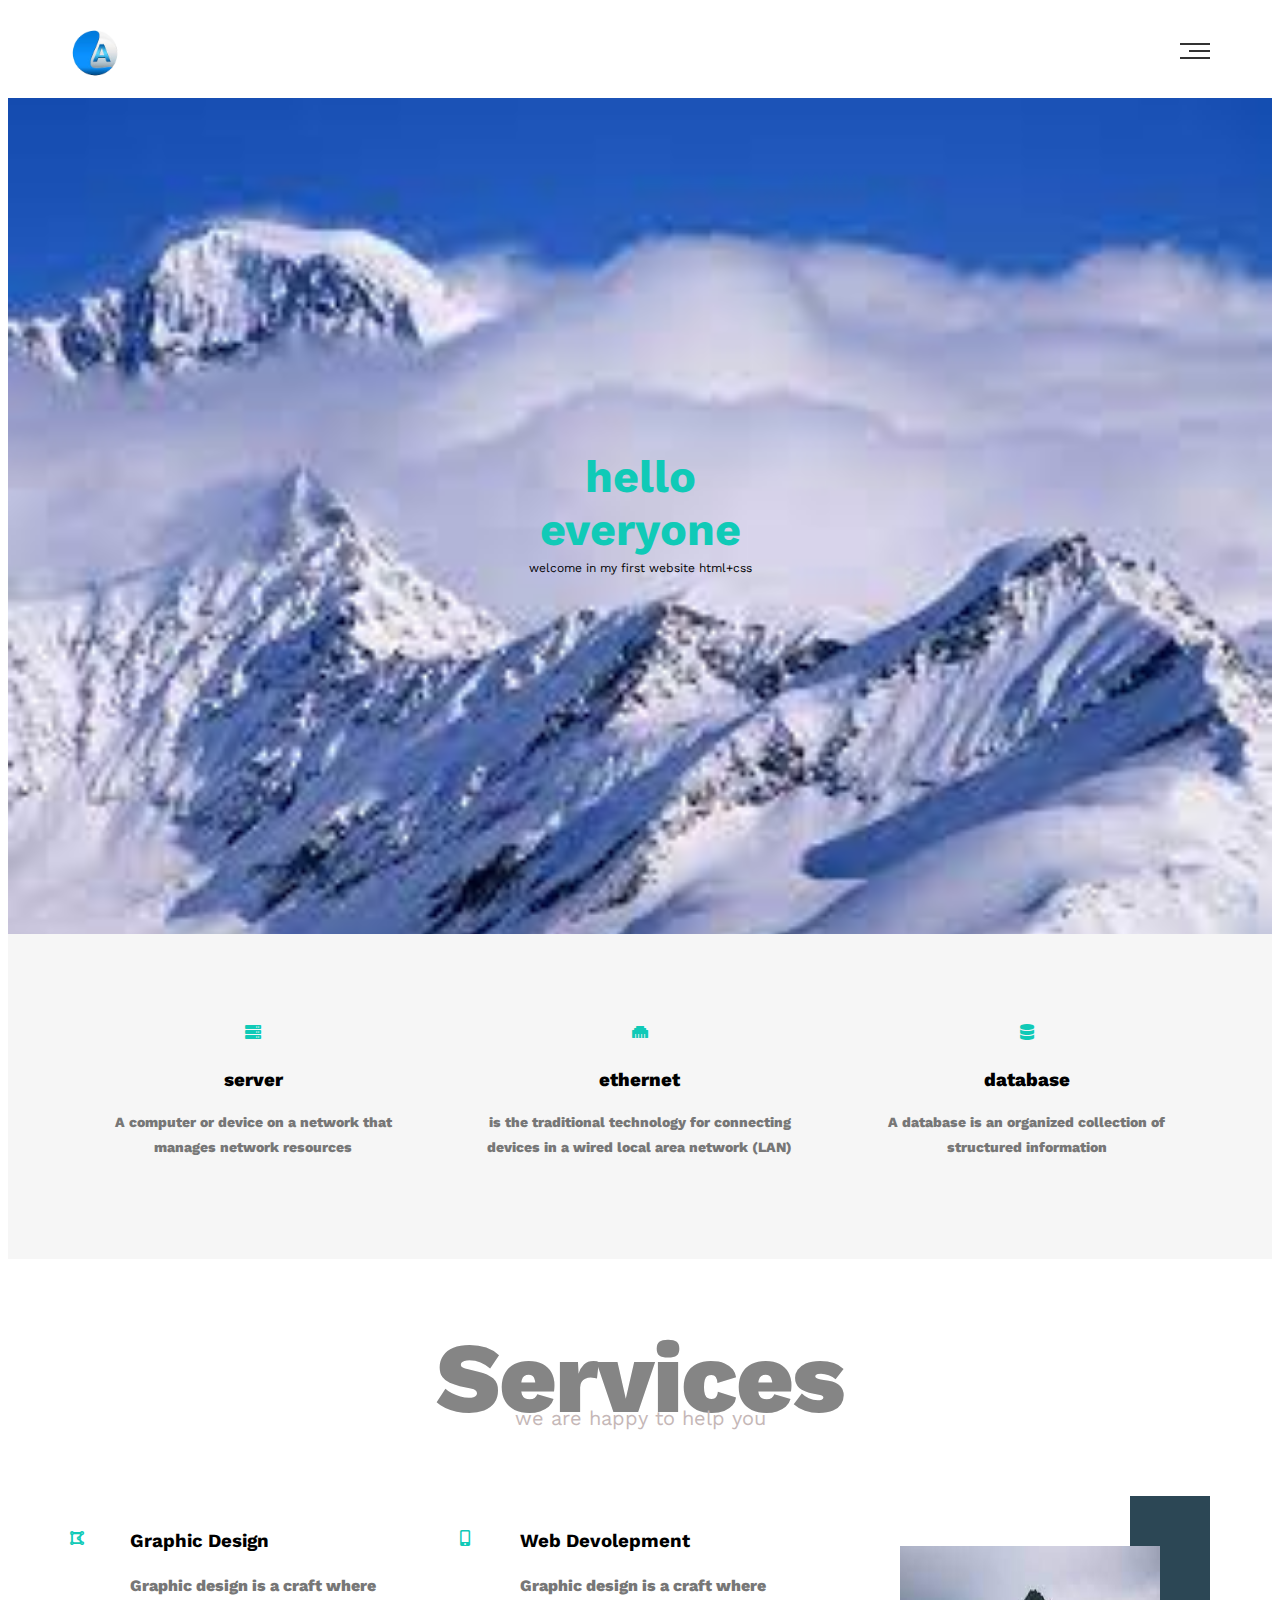
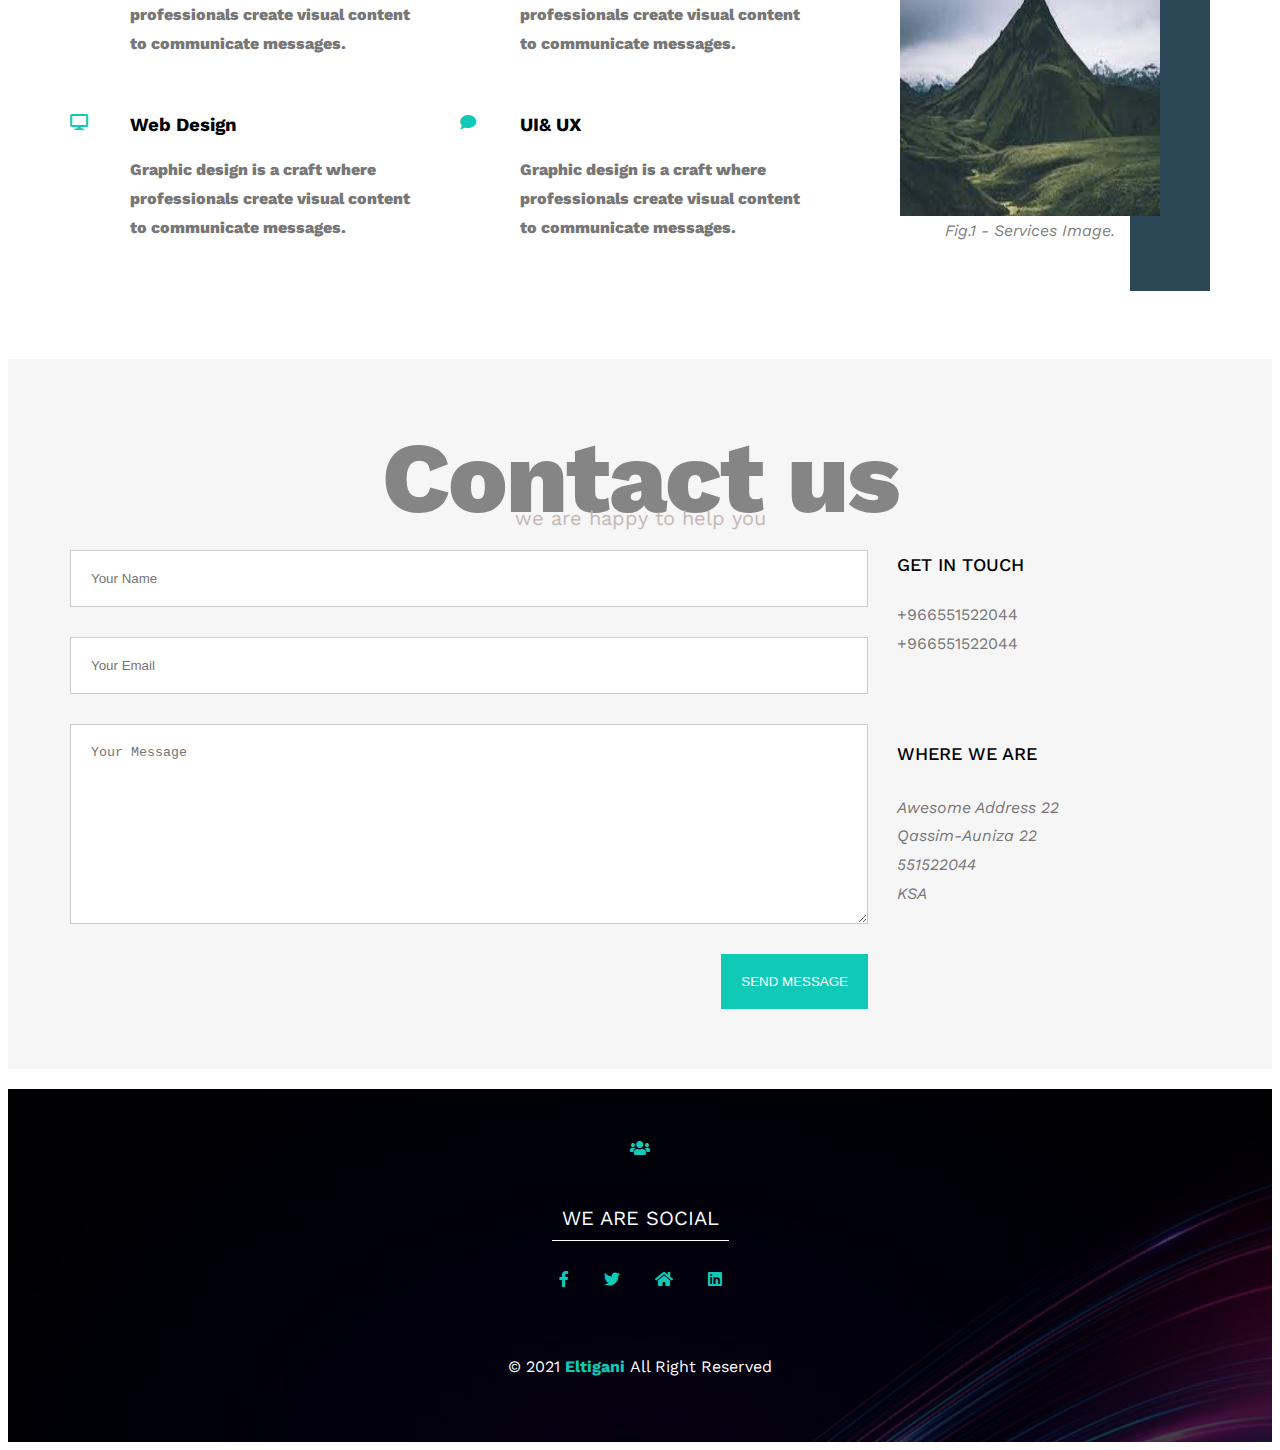
<file: index.html>
<!DOCTYPE html>
    <html lang="en">
      <head>
        <meta charset="utf-8" />
        <meta http-equiv="x-UA-Comppatible" content="IE=edge" />
        <meta name="viewport" content="width=device-width, initial-scale=1.0" />
        <title>personal blog website</title>
        <!-- Main design CSS file-->
        <link rel="stylesheet" href="css/style.css" />
        <!-- font awesome-->
        <link rel="stylesheet" href="css/all.min.css" />
        <!--google fonts-->
        <link rel="preconnect" href="https://fonts.googleapis.com">
        <link rel="preconnect" href="https://fonts.gstatic.com" crossorigin>
        <link href="https://fonts.googleapis.com/css2?family=Work+Sans:ital,wght@0,200;0,300;0,400;0,500;0,600;0,700;0,800;1,200;1,300;1,400;1,500;1,600;1,700&display=swap" rel="stylesheet">
      </head>
      <body>
        <!-- start header-->
        <header class="head">
          <div class="contianer">
            <img class="logo" src="image/logo.png" alt="header_logo" />
            <!--<h3>Deign</h3>-->
            <div class="links">
              <span class="icon">
                <span></span>
                <span></span>
                <span></span>
              </span>
              <ul>
                <li><a href="#info">information</a></li>
                <li><a href="#serveces">serveces</a></li>
                <li><a href="#contact us">contact</a></li>
                <li><a href="blog.html">blog page</a></li>
              </ul>

            </div>
          </div>
        </header> 
         <!--start landing section-->
         <div class="landing">
          <div class="intro_text">
            <h1> hello everyone</h1>
            <p>welcome in my first website html+css</p>

          </div>
        </div>
        <!--end landing section-->

        <!-- Start information-->
        <section class="information" id="info">
         <div class="contianer">
          <div class="info">
            <i class="fas fa-server"></i>
            <h3>server    <h3>
            <p>A computer or device on a network that manages network resources</p>
          </div>
          <div class="info">
            <i class="fas fa-ethernet"></i>
            
            <h3>ethernet<h3>
            <p>is the traditional technology for connecting devices in a wired local area network (LAN)</p>
          </div>
          <div class="info">
          <i class="fas fa-database"></i>
          <h3>database<h3>
          <p>A database is an organized collection of structured information</p>
          </div>
         </div>
        </section>
        <!--End information-->
        <!-- Start Services-->
        <section class="services" id="serveces">
          <div class="contianer">
            <h2 class="special-heading">Services</h2>
            <P>we are happy to help you</P>
            <div class="service-content">
              <div class="col">
                <!--start service -->
                <div class="serv">
                  <i class="fas fa-draw-polygon"></i>
                  <div class="text">
                    <h3>Graphic Design</h3>
                    <p>Graphic design is a craft where professionals create visual content to communicate messages.</p>
                  </div>
                </div>
                <div class="serv">
                  <i class="fas fa-desktop"></i>
                  <div class="text">
                    <h3>Web Design</h3>
                    <p>Graphic design is a craft where professionals create visual content to communicate messages.</p>
                  </div>
                </div>
                <!--end service -->
              </div>
              <div class="col">
                <!--start service -->
                <div class="serv">
                  <i class="fas fa-mobile-alt"></i>
                  <div class="text">
                    <h3>Web Devolepment</h3>
                    <p>Graphic design is a craft where professionals create visual content to communicate messages.</p>
                  </div>
                </div>
                <div class="serv">
                  <i class="fas fa-comment"></i>
                  <div class="text">
                    <h3>UI& UX</h3>
                    <p>Graphic design is a craft where professionals create visual content to communicate messages.</p>
                  </div>
                </div>
                <!--end service -->
              </div>
              <div class="col">
                <div class="imag imag-colum">
                  <figure>
                    <img src="image/land.jpg" alt="" />
                    <figcaption>Fig.1 - Services Image.</figcaption>
                  </figure>
                </div>
              </div>
            </div>
          </div>
        </section>
        <!-- End Services-->
        <!-- Start Contact us-->
        <section class="contact" id="contact us">
          <div class="contianer">
            <h3 class="special-heading">Contact us</h3>
            <P>we are happy to help you</P>
            <div class="content">
              <form action="">
                <input class="main-input" type="text" name="name" placeholder="Your Name">
                <input class="main-input" type="email" name="email" placeholder="Your Email">
                <textarea class="main-input" name="message" placeholder="Your Message"></textarea>
                <input type="submit" value="Send Message" />

              </form>
              <div class="infor">
                <h4>Get In Touch</h4>
                <span class="phone">+966551522044</span>
                <span class="phone">+966551522044</span>
                <h4> Where We are</h4>
                <address>
                  Awesome Address 22<br /> Qassim-Auniza 22<br />551522044 <br />KSA
                </address>

              </div>
            <div>
          </div>
        </section>
        <!--End Contact Us-->
        <!--SStart Footer-->
        <footer class="foot">
          <div class="contianer">
            <i id="media" class="fas fa-users"></i>
            <p> We Are Social</p>
            <div class="social-icons">
              <i class="fab fa-facebook-f"></i>
              <i class="fab fa-twitter"></i>
              <i class="fas fa-home"></i>
              <i class="fab fa-linkedin"></i>
            </div>
            <p class="copyright">&copy; 2021 <span> Eltigani </span> All Right Reserved</p>

          </div>
        </footer>
        <!--End Footer-->
      </body>

        
    </html>
</file>
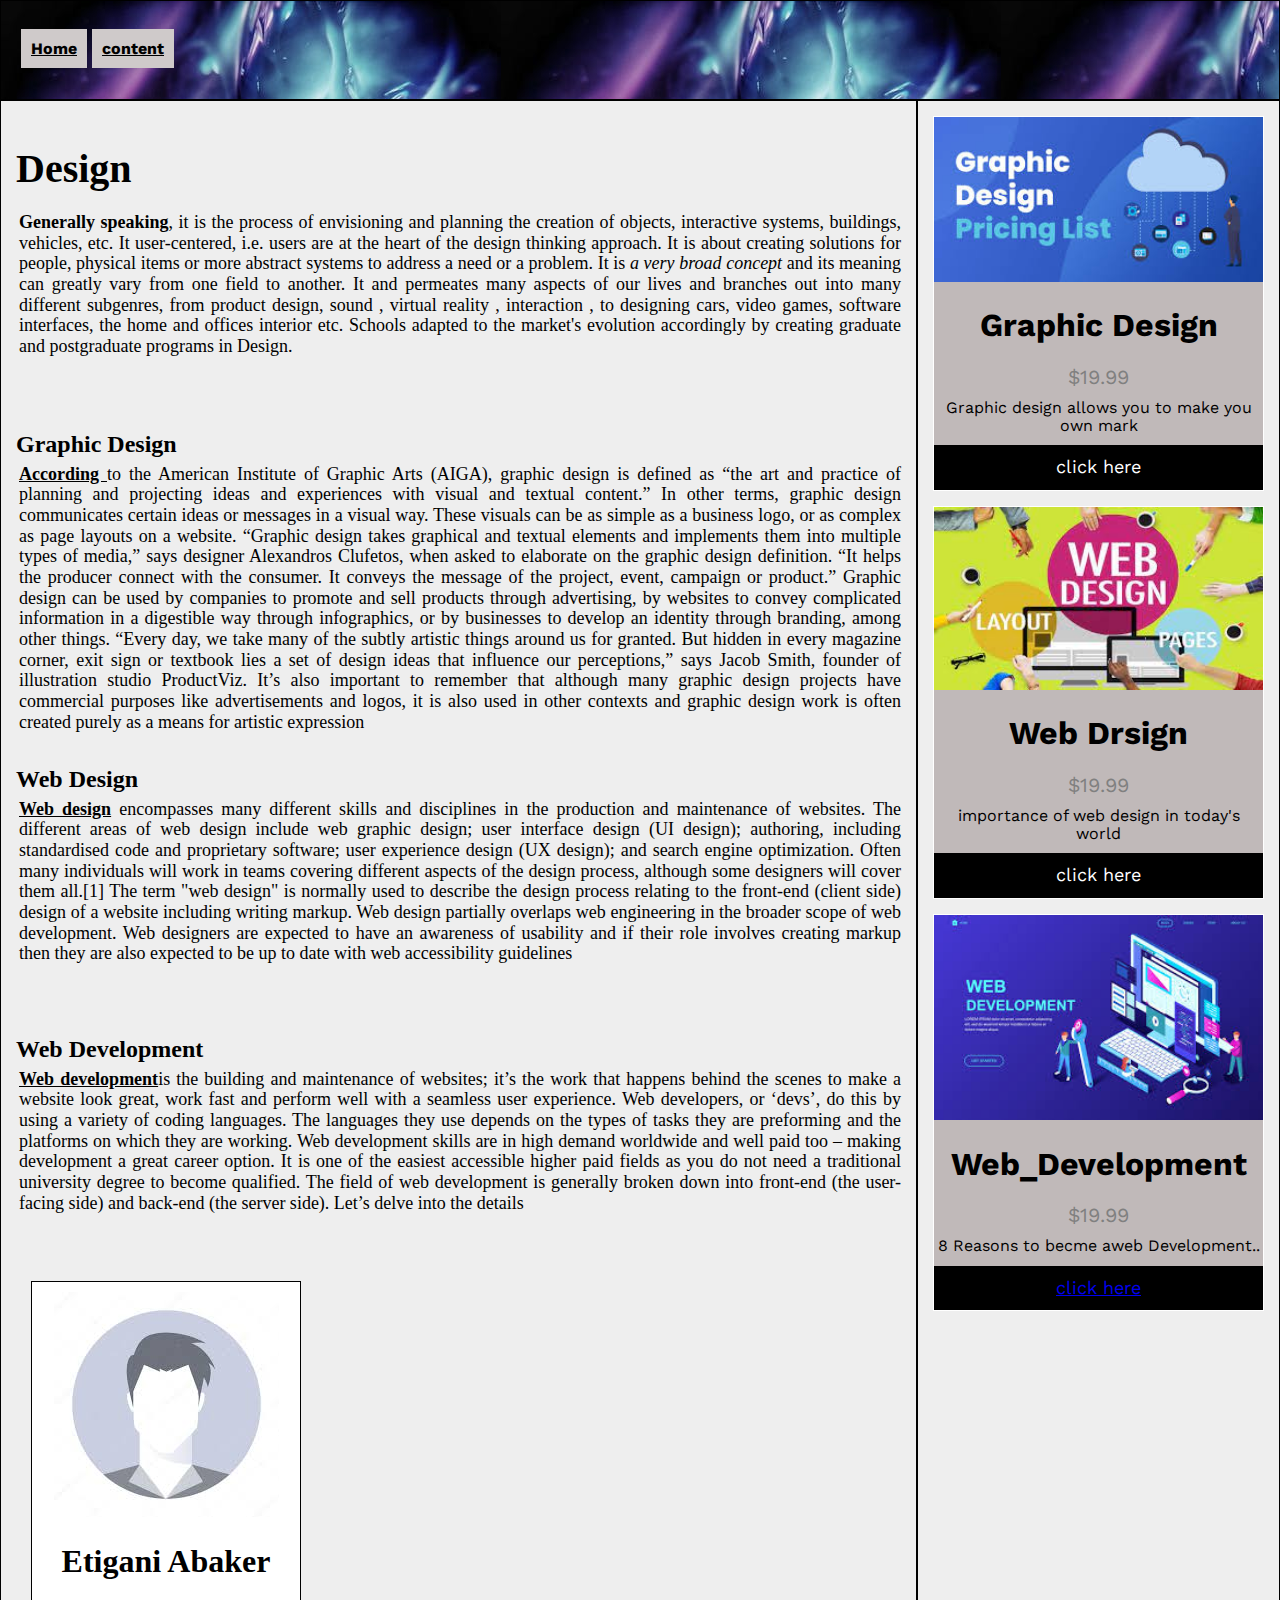
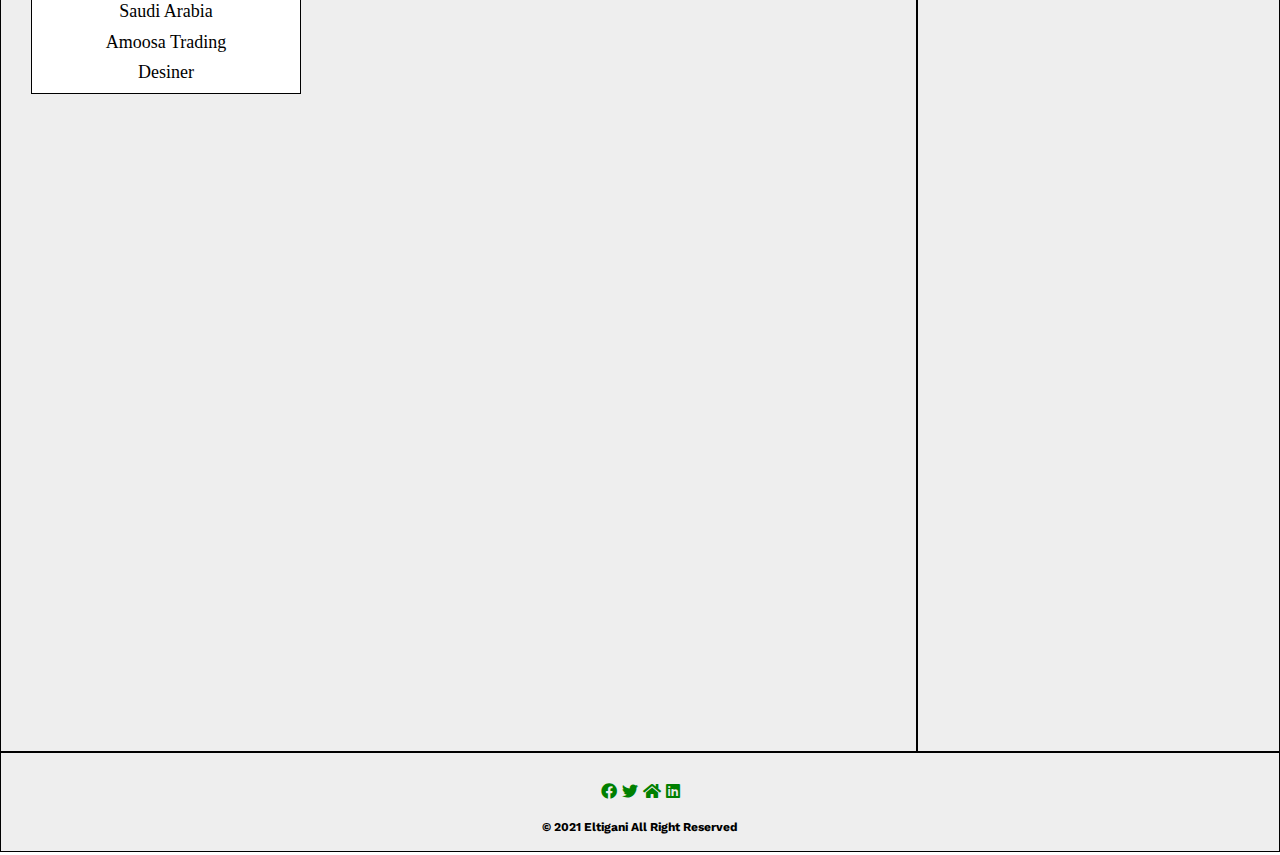
<file: blog.html>
<!DOCTYPE html>
<html lang="en">
<head>
    <meta charset="UTF-8">
    <meta http-equiv="X-UA-Compatible" content="IE=edge">
    <meta name="viewport" content="width=device-width, initial-scale=1.0">
    <title>Blog Page</title>
    <link rel="stylesheet" href="css/design.css" />
    <link rel="stylesheet" href="css/normalize.css" />
        <!-- font awesome-->
        <link rel="stylesheet" href="css/all.min.css" />
        <!--google fonts-->
        <link rel="preconnect" href="https://fonts.googleapis.com">
        <link rel="preconnect" href="https://fonts.gstatic.com" crossorigin>
        <link href="https://fonts.googleapis.com/css2?family=Work+Sans:ital,wght@0,200;0,300;0,400;0,500;0,600;0,700;0,800;1,200;1,300;1,400;1,500;1,600;1,700&display=swap" rel="stylesheet">
</head>
<body>
    <div class="contianer">
        <div class="header box">
            <ul>
                <li><a href="index.html">Home</a></li>
                <li><a href="#content">content</a></li>
            </ul>
        </div>
        <section class="content box">
          <div class="contianer">
            <div class="Dsin">
              <h2> Design</h2>
              <blockquote>
                 <p><b>Generally speaking</b>, it is the process of envisioning and planning the creation of objects, interactive systems, buildings, vehicles, etc. It user-centered, i.e. users are at the heart of the design thinking approach. It is about creating solutions for people, physical items or more abstract systems to address a need or a problem. 
                 It is <em>a very broad concept</em> and its meaning can greatly vary from one field to another. It and permeates many aspects of our lives and branches out into many different subgenres, from product design, sound , virtual reality , interaction , to designing cars, video games, software interfaces, the home and offices interior etc. Schools adapted to the market's evolution accordingly by creating graduate and postgraduate programs in Design.
                 </p>
              </blockquote>
            </div>
            <div class=" graph">
              <h2>Graphic Design</h2>
              <blockquote>
                 <p><b><u>According </u></b> to the American Institute of Graphic Arts (AIGA), graphic design is defined as “the art and practice of planning and projecting ideas and experiences with visual and textual content.” In other terms, graphic design communicates certain ideas or messages in a visual way. These visuals can be as simple as a business logo, or as complex as page layouts on a website.

                 “Graphic design takes graphical and textual elements and implements them into multiple types of media,” says designer Alexandros Clufetos, when asked to elaborate on the graphic design definition. “It helps the producer connect with the consumer. It conveys the message of the project, event, campaign or product.”
              
                 Graphic design can be used by companies to promote and sell products through advertising, by websites to convey complicated information in a digestible way through infographics, or by businesses to develop an identity through branding, among other things.
              
                 “Every day, we take many of the subtly artistic things around us for granted. But hidden in every magazine corner, exit sign or textbook lies a set of design ideas that influence our perceptions,” says Jacob Smith, founder of illustration studio ProductViz.
              
                 It’s also important to remember that although many graphic design projects have commercial purposes like advertisements and logos, it is also used in other contexts and graphic design work is often created purely as a means for artistic expression
                 </p>
              </blockquote>
            </div>
           <div class=" Web_Design">
              <h2>Web Design</h2>
              <blockquote>
                 <p><b><u>Web design</u> </b> encompasses many different skills and disciplines in the production and maintenance of websites. The different areas of web design include web graphic design; user interface design (UI design); authoring, including standardised code and proprietary software; user experience design (UX design); and search engine optimization. Often many individuals will work in teams covering different aspects of the design process, although some designers will cover them all.[1] The term "web design" is normally used to describe the design process relating to the front-end (client side) design of a website including writing markup. Web design partially overlaps web engineering in the broader scope of web development. Web designers are expected to have an awareness of usability and if their role involves creating markup then they are also expected to be up to date with web accessibility guidelines
                 </p>
              </blockquote>
            </div>
           <div class=" Web_Deve" id="develop">
              <h2>Web Development</h2>
              <blockquote>
                 <p><b><u>Web development</u></b>is the building and maintenance of websites; it’s the work that happens behind the scenes to make a website look great, work fast and perform well with a seamless user experience.

                  Web developers, or ‘devs’, do this by using a variety of coding languages. The languages they use depends on the types of tasks they are preforming and the platforms on which they are working.
                
                  Web development skills are in high demand worldwide and well paid too – making development a great career option. It is one of the easiest accessible higher paid fields as you do not need a traditional university degree to become qualified.
                
                  The field of web development is generally broken down into front-end (the user-facing side) and back-end (the server side). Let’s delve into the details
                 </p>
              </blockquote>
           </div>
           <div class="Autor_info">
             <div class="card">
               <img src="image/avatar.jpg" alt="profile">
               <h1>Etigani Abaker</h1>
               <p>Saudi Arabia</p>
               <p>Amoosa Trading</p>
               <p>Desiner</p>
             </div>
           </div>
          </div>
      
        </section>
        <aside class="aside box">
              <div class="card">
                <img src="image/graph.jpg" alt="Denim Jeans">
                <h1>Graphic Design</h1>
                <p class="Price">$19.99</p>
                <p>Graphic design allows you to make you own mark</p>
                <p><button>click here</button></p>
              </div> 
              <div class="card">
                <img src="image/Web_Design.jpg" alt="Denim Jeans" >
                <h1>Web Drsign</h1>
                <p class="Price">$19.99</p>
                <p>importance of web design in today's world</p>
                <p><button>click here</button></p>
              </div> 
              <div class="card">
                <img src="image/Web-Devl.jpg" alt="Denim Jeans" >
                <h1>Web_Development</h1>
                <p class="Price">$19.99</p>
                <p>8 Reasons to becme aweb Development..</p>
                <p><button><a href="#develop">click here</a></button></p>
               </div> 
              </aside>
        
        <footer class="footer box">
            <div class="social-icons">
              <i class="fab fa-facebook"></i>
              <i class="fab fa-twitter"></i>
              <i class="fas fa-home"></i>
              <i class="fab fa-linkedin"></i>
            </div>
            <p class="copyright">&copy; 2021 <span> Eltigani </span> All Right Reserved</p>

          
          </footer>
    </div>
    
</body>
</html>
</file>
<file: css/style.css>
@import "first.css";
@import "second.css";
@import "third.css";

/* Start Variable */
:root{
    --main-color: #10cab7;
    --secondary-color: #2c4755
}



/* End Variable */

/* Start Global Rules */
*{
    -webkit-box-sizing : border-box;
    -moz-box-sizing: border-box;
    box-sizing: border-box;
    
}

html{
    scroll-behavior: smooth;
}

body{
    font-family: "Work Sans", smart-serif;
}

.parent{
    background-color: grey;

}
.contianer{
    padding-right: 15px;
    padding-left: 15px;
    margin-left: auto;
    margin-right: auto
}
/* Small Screen */
@media(min-width:768px){
    .contianer{
        width: 750px
    }
}

/*Medum Screen */
@media(min-width: 992px){
    .contianer{
        width: 970px
    }
}

/* Larg screen */
@media(min-width: 1200px){
    .contianer{
        width: 1170px
    }
}

/* End Glubal Rules */

/* Start Footer */
.foot{
    padding-top: 50px;
    padding-bottom: 50px;
    margin-top: 20px;
    background-image: url("../image/social.jpg");
    background-size: cover;
    position: relative;
    color: white;
    text-align: center
}
.foot::before{
    content:"";
    position: absolute;
    left: 0;
    top: 0;
    width: 100%;
    height: 100%;
    background-color: rgb(0 0 0 / 70%);
}
.foot .contianer{
    position: relative;
}
.foot #media{
    margin-bottom: 20px;
    width: 200px;
    color: var(--main-color);
}
.foot p:not(.copyright){
    text-transform: uppercase;
    padding: 10px;
    font-size: 20px;
    border-bottom: 1px solid white;
    width: fit-content;
    margin: 20px auto;
}
.foot .social-icons i{
    padding: 10px 15px;
    color: var(--main-color);
}
.foot .copyright{
    margin-top: 60px;
}
.foot .copyright span{
    font-weight: bold;
    color: var(--main-color);

}
/* End Footer */
</file>
<file: css/design.css>
/* Start Global rule */

*{
    -webkit-box-sizing : border-box;
    -moz-box-sizing: border-box;
    box-sizing: border-box;
    padding: 0;
    margin: 0;
}

body{
    font-family: "Work Sans", smart-serif;
    height: 100hv

}

/* End Global Ruke */
.contianer{
       display: grid;
       height: 250vh;
       grid-template-columns: 850px;
       grid-template-rows: 60px 1fr 1fr 1fr;
       grid-template-areas:
       "had"
       "cont"
       "sid"
       "fot";
      
}

/* Small Screen */
@media screen and (max-width: 768px){
    .contianer{
        width: 750px;
        height: 300vh
    }
    .content .contianer p{
        font-size: 18px
    }
    .content .contianer .Web_Deve p{
        margin-top: 3px;
        font-size: 18px
    }
    .content .contianer .Web_Deve h2{
        margin-top: 80px
    }
    .content .contianer .Web_Design h2{
        margin-top: 80px
    }
  .content .contianer .Web_Design p{
        margin-top: 5px;
        font-size: 18px
    }
    .content .contianer .graph h2{
        margin-top: 20px;
      
    }
  .content .contianer .graph p{
        margin-top: 5px;
        font-size: 18px
    }
    .footer p{
        padding-bottom:20px
    }
   
}
.box{

    background-color: #cfcaca;
    border: 1px solid black
}

.header{
    grid-area: had; 
    background-image: url(../image/back.jpeg)
     
}
ul{
    list-style: none;
    text-align: left;
    color: white;
    margin: 20px;
    padding: 0;
    position: absolute;
    top: 20px
}

ul li{
    padding: 10px;
    background-color: #cfcaca;
    display: inline;
    text-decoration: none;
    transition: 0.3s
}
ul li a{
    color: black;
    font-weight: bold
}
.content{
    grid-area: cont;
    background-color: #eee;
    font-family: Times
  
}
.content .contianer{
    padding-top: 15px;
    text-align: left;
    padding-left: 15px;
    position: relative;
    justify-content: left
}
.content .contianer .Dsin{
    margin-top: 30px;
    padding-top: 15px;
    text-align: left;
    padding-left: 15px;
    position: absolute

}
.content .contianer .Dsin h2{
    font-size: 40px
}
.content .contianer .Dsin blockquote{
    margin-top: 20px;
    text-align: justify;
    text-justify:inter--word;
    padding-left: 3px;
    padding-right: 15px;
    font-size: 14px;
    position: relative
}
.content .contianer .graph{
    margin-top: 300px;
    padding-top: 15px;
    text-align: left;
    padding-left: 15px;
    position: absolute
    
}
.content .contianer .graph h2{
    text-align: left
}
.content .contianer .graph p{
    margin-top: 30px;
    text-align: justify;
    text-justify:inter--word;
    padding-left: 3px;
    padding-right: 15px;
    font-size: 14px;
    position: relative
}
.content .contianer .Web_Design{
    margin-top: 600px;
    padding-top: 15px;
    text-align: left;
    padding-left: 15px;
    position: absolute  
}
.content .contianer .Web_Design h2{
    text-align: left
}
.content .contianer .Web_Design p{
    margin-top: 30px;
    text-align: justify;
    text-justify:inter--word;
    padding-left: 3px;
    padding-right: 15px;
    font-size: 14px;
    position: relative

}
.content .contianer .Web_Deve{
    margin-top: 900px;
    padding-top: 15px;
    text-align: left;
    padding-left: 15px;
    position: absolute  
}
.content .contianer .Web_Deve h2{
    text-align: left
}
.content .contianer .Web_Deve p{
    margin-top: 30px;
    text-align: justify;
    text-justify:inter--word;
    padding-left: 3px;
    padding-right: 15px;
    font-size: 14px;
    position: relative
}
.content .contianer .Autor_info{
    margin-top: 1150px;
    margin-left:0;
    margin-right: 0;
    padding-top: 15px;
    text-align: center;
    padding-left: 15px;
    width:95%;
    position: relative 
}
.content .contianer .Autor_info .card{
    text-align: center;
    border: 1px solid #000;
    background-color: white
}
.content .contianer .Autor_info .card img{
    padding-top: 10px
}
.content .contianer .Autor_info .card p{
    padding-bottom: 10px
}
.aside{
    grid-area: sid;
    background-color: #eee
}
.aside .card{
    margin: 15px 15px 15px 15px;
    border: 1px solid white;
    background: rgb(192, 185, 185);
    text-align: center 
}
.aside .card img{
    width: 100%
}
.card .Price{
    color: grey;
    font-size:20px;
    padding-bottom: 10px
}
.card button{
    border: none;
    outline: 0;
    padding: 12px;
    margin-top: 10px;
    color: white;
    background-color: #000;
    text-align: center;
    cursor: pointer;
    width: 100%;
    font-size: 18px
}
.footer{
    grid-area: fot;
    background-color: #eee;
    text-align: center;
    padding-top: 30px
}
.footer .social-icons{
    color: green;
    padding-bottom: 20px
}
.footer p{
    font-weight: bold;
    font-size: 12px
}

@media(min-width:900px){
   .contianer{
    display: grid;
    height: 240vh;
    grid-template-columns: 150px 200px 150px;
    grid-template-rows: 250px auto auto;
    grid-template-areas:
    "had had had had had had had had"
    "cont cont cont cont cont cont sid sid"
    "fot fot fot fot fot fot fot fot";
  }
  .content .contianer p{
      font-size: 18px
  }
  .content .contianer .Web_Deve p{
      margin-top: 5px;
      font-size: 18px
  }
  .content .contianer .Web_Deve h2{
      margin-top: 20px
  }
  .content .contianer .Web_Design h2{
    margin-top: 50px
  }
.content .contianer .Web_Design p{
    margin-top: 5px;
    font-size: 18px
  }
  .content .contianer .graph h2{
    margin-top: 15px;
    
  }
.content .contianer .graph p{
    margin-top: 5px;
    font-size: 18px
  }
  .footer p{
      padding-bottom:20px
  }
}

@media(min-width:1100px){
    .contianer{
        display: grid;
        height: 250vh;
        grid-template-columns: 300px 300px 300px;
        grid-template-rows: 100px auto 100px;
        grid-template-areas:
        "had had had had had had had had"
        "cont cont cont cont cont cont sid sid"
        "fot fot fot fot fot fot fot fot";
    }
  
}
</file>
